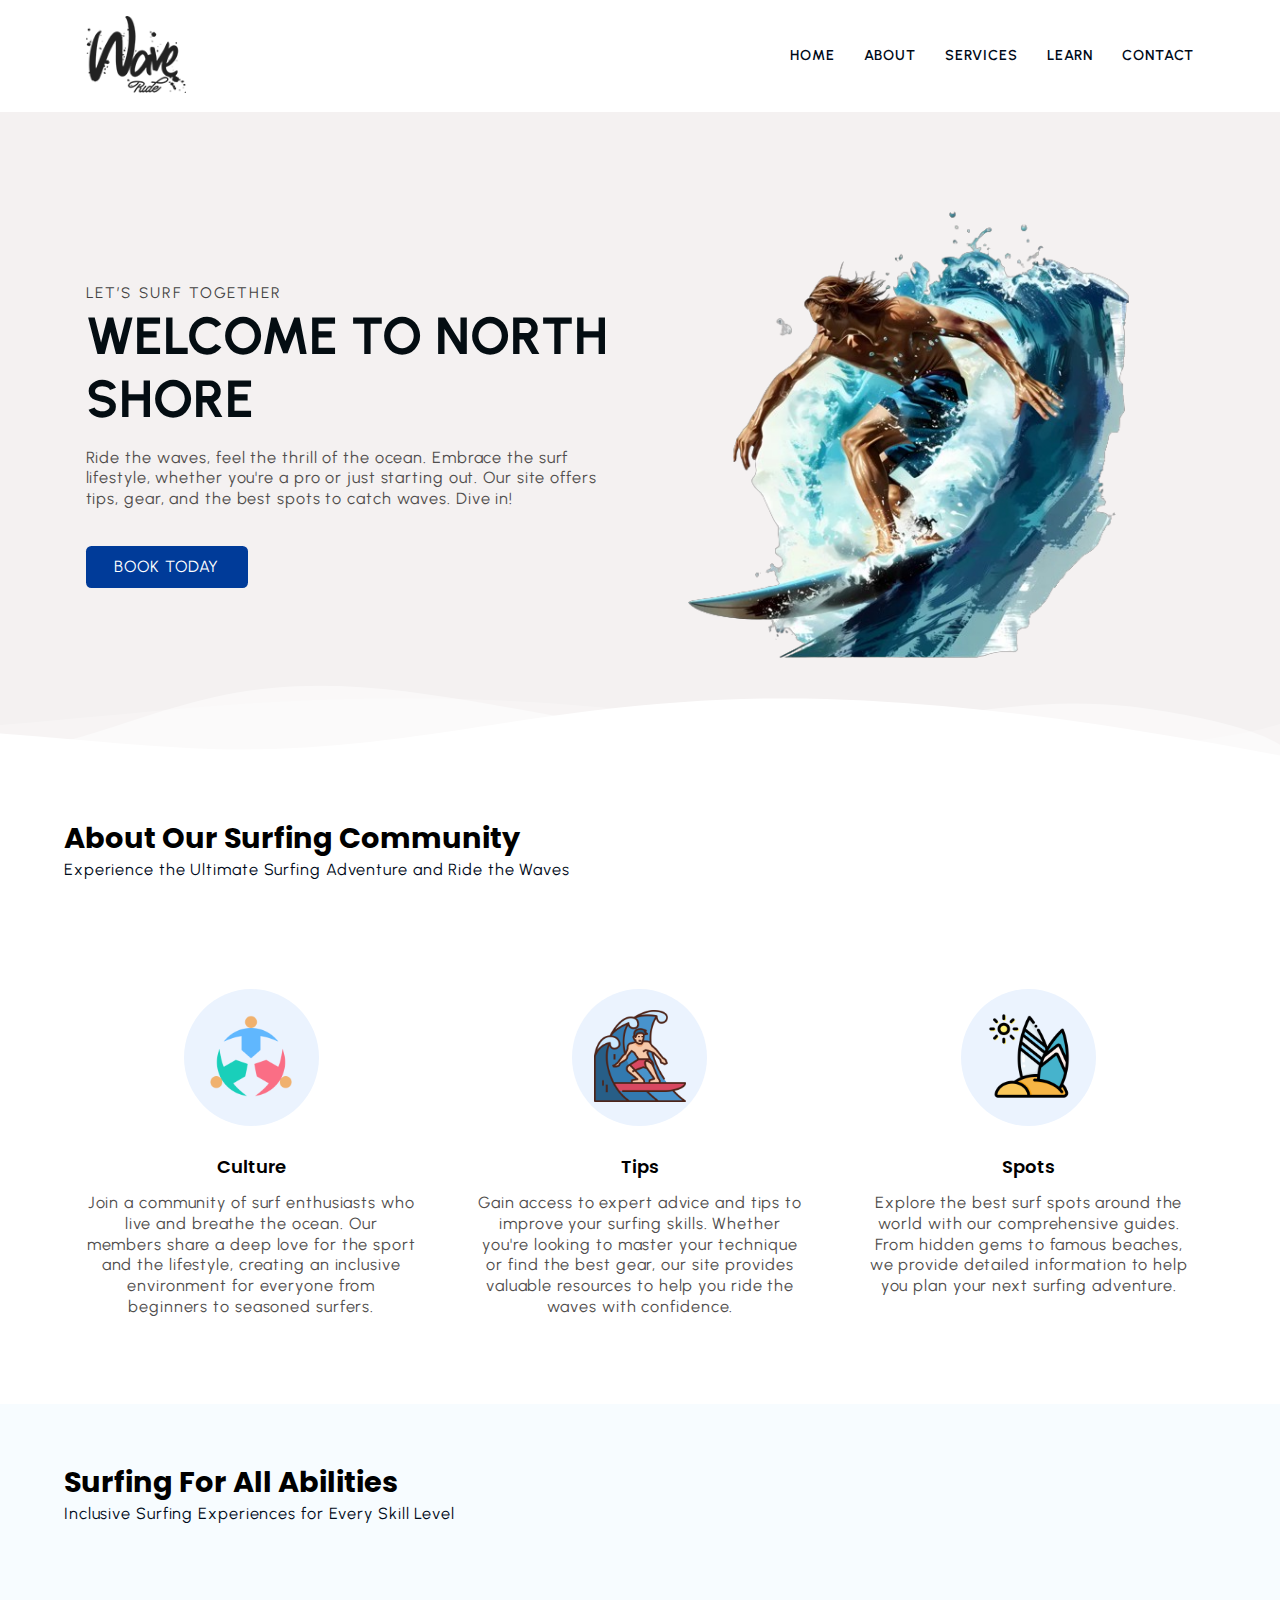
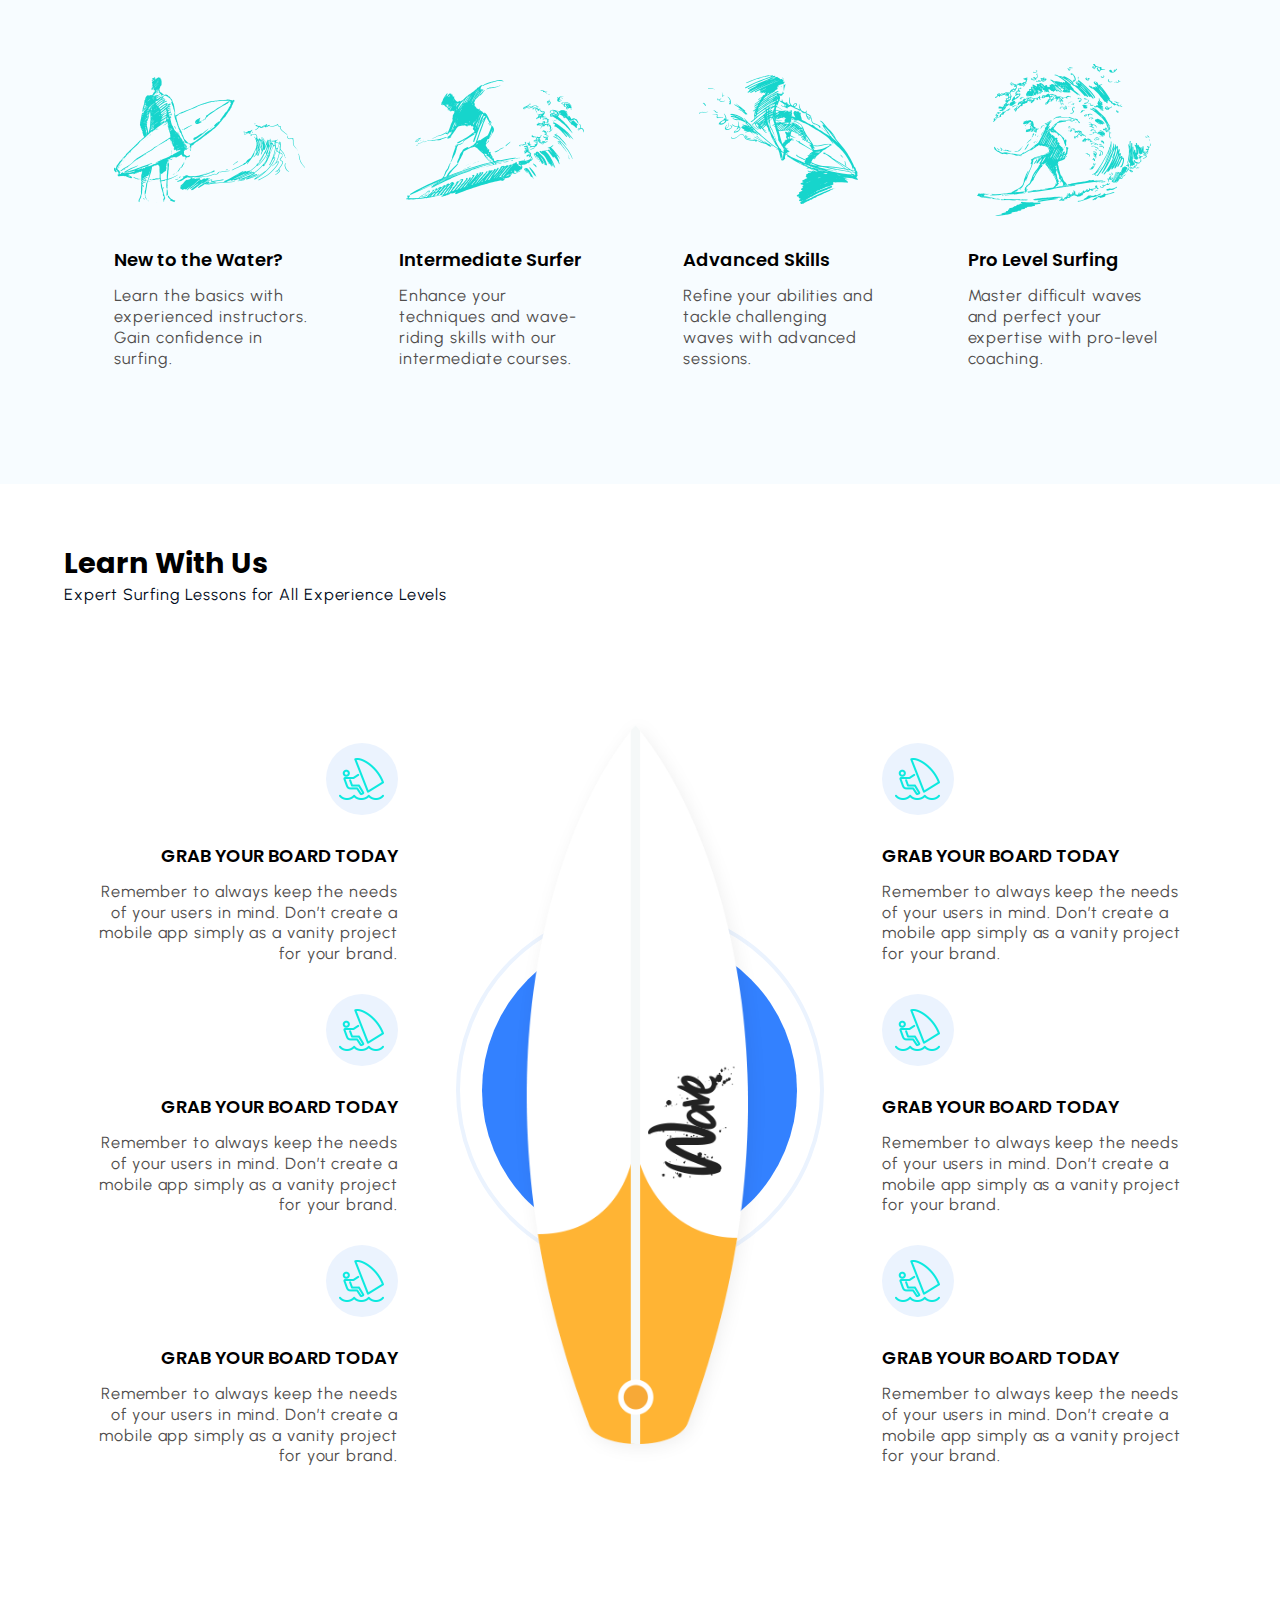
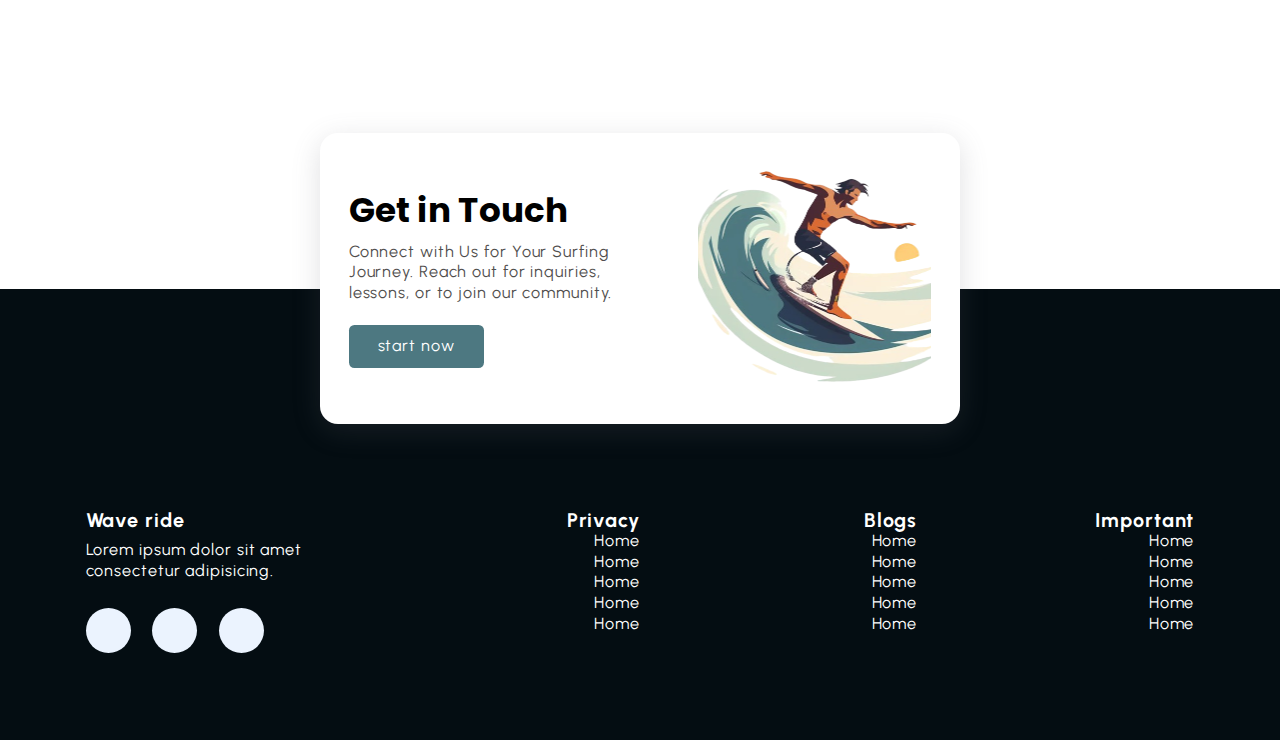
<file: Index.html>
<!DOCTYPE html>
<html lang="en">

<head>
    <meta charset="UTF-8">
    <meta name="viewport" content="width=device-width, initial-scale=1.0">
    <title>Wave Ride</title>
    <link rel="stylesheet" href="./Css/style.css">
    <link rel="stylesheet" href="https://cdnjs.cloudflare.com/ajax/libs/font-awesome/6.5.2/css/all.min.css"
        integrity="sha512-SnH5WK+bZxgPHs44uWIX+LLJAJ9/2PkPKZ5QiAj6Ta86w+fsb2TkcmfRyVX3pBnMFcV7oQPJkl9QevSCWr3W6A=="
        crossorigin="anonymous" referrerpolicy="no-referrer" />
</head>

<body>

    <!-- Start section -->

    <header class="section-navbar">
        <div class="container">
            <div class="navbar-brand">
                </a href="index.html">
                <img src="./Images/wave-logo-mobile.png" alt="wave ride logo" width="100px" height="auto">
                </a>
            </div>
            <nav class="navbar">
                <ul>
                    <li class="nav-item"><a href="/" class="nav-link"> Home</a></li>
                    <li class="nav-item"><a href="About.html" class="nav-link"> About</a></li>
                    <li class="nav-item"><a href="/" class="nav-link"> Services</a></li>
                    <li class="nav-item"><a href="/" class="nav-link"> Learn</a></li>
                    <li class="nav-item"><a href="/" class="nav-link"> Contact</a></li>
                </ul>
            </nav>
        </div>

    </header>

    <!-- End section -->





    <!-- ==================== Start Hero_Section ====================== -->
    <main>

        <div class="section-hero">
            <div class="container grid grid-two--cols">
                <div class="section-hero--content">
                    <p class="hero-subheading">LET’S SURF TOGETHER

                    </p>
                    <h1 class="hero-heading">
                        WELCOME TO NORTH SHORE
                    </h1>
                    <p class="hero-para">
                        Ride the waves, feel the thrill of the ocean. Embrace the surf lifestyle, whether you're a pro
                        or
                        just starting out. Our site offers tips, gear, and the best spots to catch waves. Dive in!
                    </p>
                    <div class="hero-btn">
                        <a href="/" class="btn btn-white">BOOK TODAY</a>
                    </div>
                </div>
                <div class="section-hero--image">
                    <figure><img src="./Images/hero5.png" alt="Two people with surf board"></figure>
                </div>

            </div>


        </div>

        <!-- ========== Start waves ========== -->
        <div class="custom-shape-divider-bottom-1720021813">
            <svg data-name="Layer 1" xmlns="http://www.w3.org/2000/svg" viewBox="0 0 1200 120"
                preserveAspectRatio="none">
                <path
                    d="M0,0V46.29c47.79,22.2,103.59,32.17,158,28,70.36-5.37,136.33-33.31,206.8-37.5C438.64,32.43,512.34,53.67,583,72.05c69.27,18,138.3,24.88,209.4,13.08,36.15-6,69.85-17.84,104.45-29.34C989.49,25,1113-14.29,1200,52.47V0Z"
                    opacity=".25" class="shape-fill"></path>
                <path
                    d="M0,0V15.81C13,36.92,27.64,56.86,47.69,72.05,99.41,111.27,165,111,224.58,91.58c31.15-10.15,60.09-26.07,89.67-39.8,40.92-19,84.73-46,130.83-49.67,36.26-2.85,70.9,9.42,98.6,31.56,31.77,25.39,62.32,62,103.63,73,40.44,10.79,81.35-6.69,119.13-24.28s75.16-39,116.92-43.05c59.73-5.85,113.28,22.88,168.9,38.84,30.2,8.66,59,6.17,87.09-7.5,22.43-10.89,48-26.93,60.65-49.24V0Z"
                    opacity=".5" class="shape-fill"></path>
                <path
                    d="M0,0V5.63C149.93,59,314.09,71.32,475.83,42.57c43-7.64,84.23-20.12,127.61-26.46,59-8.63,112.48,12.24,165.56,35.4C827.93,77.22,886,95.24,951.2,90c86.53-7,172.46-45.71,248.8-84.81V0Z"
                    class="shape-fill"></path>
            </svg>
        </div>
        <!-- ========== End waves ========== -->




    </main>
    <!-- ====================== End Hero_Section ========================== -->






    <!-- ========== Start About Section ========== -->

    <section class="section-about">
        <div class="container">
            <h2 class="section-common-heading">
                About Our Surfing Community
            </h2>
            <p class="section-common-subheading">
                Experience the Ultimate Surfing Adventure and Ride the Waves
            </p>


        </div>

        <div class="container grid grid-three--cols">
            <div class="about-div">
                <div class="icon"><img src="./Images/about_Section/community.png" alt=""></div>
                <h3 class="section-common--title">Culture</h3>
                <p>Join a community of surf enthusiasts who live and breathe the ocean. Our members share a deep love
                    for the sport and the lifestyle, creating an inclusive environment for everyone from beginners to
                    seasoned surfers.</p>
            </div>


            <div class="about-div">
                <div class="icon"><img src="./Images/about_Section/surfing.png" alt=""></div>
                <h3 class="section-common--title">Tips</h3>
                <p>Gain access to expert advice and tips to improve your surfing skills. Whether you're looking to
                    master your technique or find the best gear, our site provides valuable resources to help you ride
                    the waves with confidence.</p>
            </div>


            <div class="about-div">
                <div class="icon"><img src="./Images/about_Section/spots.png" alt=""></div>
                <h3 class="section-common--title">Spots</h3>
                <p>Explore the best surf spots around the world with our comprehensive guides. From hidden gems to
                    famous beaches, we provide detailed information to help you plan your next surfing adventure.</p>
            </div>

        </div>


    </section>

    <!-- ========== End About Section ========== -->





    <!-- ========== Start Services Section ========== -->
    <section class="section-services">
        <div class="container">
            <h2 class="section-common-heading">
                Surfing for All Abilities
            </h2>
            <p class="section-common-subheading">
                Inclusive Surfing Experiences for Every Skill Level
            </p>
        </div>

        <div class="container grid grid-four--cols">
            <div class="service-div">
                <div class="service-icon"><img src="./Images/services/1.png" alt=""></div>
                <h3 class="section-common--title">New to the Water?
                </h3>
                <p>Learn the basics with experienced instructors. Gain confidence in surfing.
                </p>
            </div>



            <div class="service-div">
                <div class="service-icon"><img src="./Images/services/2.png" alt=""></div>
                <h3 class="section-common--title">Intermediate Surfer
                </h3>
                <p>Enhance your techniques and wave-riding skills with our intermediate courses.
                </p>
            </div>


            <div class="service-div">
                <div class="service-icon"><img src="./Images/services/3.png" alt=""></div>
                <h3 class="section-common--title">Advanced Skills

                </h3>
                <p>Refine your abilities and tackle challenging waves with advanced sessions.
                </p>
            </div>

            <div class="service-div">
                <div class="service-icon"><img src="./Images/services/4.png" alt=""></div>
                <h3 class="section-common--title">Pro Level Surfing
                </h3>
                <p>Master difficult waves and perfect your expertise with pro-level coaching.
                </p>
            </div>



        </div>
    </section>
    <!-- ========== End Services Section ========== -->





    <!-- ========== Start Learn Section ========== -->

    <section class="section-learn">
        <div class="container">
            <h2 class="section-common-heading">
                Learn With Us
            </h2>
            <p class="section-common-subheading">
                Expert Surfing Lessons for All Experience Levels
            </p>
        </div>

        <div class="container grid grid-three--cols">

            <div class="learn-left--div text-align-right">
                <div class="learn-div">
                    <div class="learn-icon"><img src="./Images/Learn_section/1.png" alt=""></div>
                    <h3 class="section-common--title">GRAB YOUR BOARD TODAY
                    </h3>
                    <p>Remember to always keep the needs of your users in mind. Don’t create a mobile app simply as a
                        vanity project for your brand.
                    </p>
                </div>

                <div class="learn-div">
                    <div class="learn-icon"><img src="./Images/Learn_section/1.png" alt=""></div>
                    <h3 class="section-common--title">GRAB YOUR BOARD TODAY
                    </h3>
                    <p>Remember to always keep the needs of your users in mind. Don’t create a mobile app simply as a
                        vanity project for your brand.
                    </p>
                </div>

                <div class="learn-div">
                    <div class="learn-icon"><img src="./Images/Learn_section/1.png" alt=""></div>
                    <h3 class="section-common--title">GRAB YOUR BOARD TODAY
                    </h3>
                    <p>Remember to always keep the needs of your users in mind. Don’t create a mobile app simply as a
                        vanity project for your brand.
                    </p>
                </div>
            </div>

            <!-- !center part of the image -->

            <div class="learn-center--div">
                <figure>
                    <img src="Images/Learn_section/learn_main.png" alt="">
                </figure>
            </div>

            <!-- !Right side of the content -->

            <div class="learn-right--div text-align-left">
                <div class="learn-div">
                    <div class="learn-icon"><img src="./Images/Learn_section/1.png" alt=""></div>
                    <h3 class="section-common--title">GRAB YOUR BOARD TODAY
                    </h3>
                    <p>Remember to always keep the needs of your users in mind. Don’t create a mobile app simply as a
                        vanity project for your brand.
                    </p>
                </div>

                <div class="learn-div">
                    <div class="learn-icon"><img src="./Images/Learn_section/1.png" alt=""></div>
                    <h3 class="section-common--title">GRAB YOUR BOARD TODAY
                    </h3>
                    <p>Remember to always keep the needs of your users in mind. Don’t create a mobile app simply as a
                        vanity project for your brand.
                    </p>
                </div>

                <div class="learn-div">
                    <div class="learn-icon"><img src="./Images/Learn_section/1.png" alt=""></div>
                    <h3 class="section-common--title">GRAB YOUR BOARD TODAY
                    </h3>
                    <p>Remember to always keep the needs of your users in mind. Don’t create a mobile app simply as a
                        vanity project for your brand.
                    </p>
                </div>
            </div>










        </div>

    </section>

    <!-- ========== End Learn Section ========== -->



    <!-- ========== Start contact-home Section ========== -->

    <div class="section-contact-homepage" id="section-contact-homepage">
        <div class="container grid grid-two--cols">
            <div class="contact-content">
                <h2 class="contact-title">Get in Touch
                </h2>
                <p>Connect with Us for Your Surfing Journey. Reach out for inquiries, lessons, or to join our community.
                </p>
                <div class="btn">
                    <a href="#">
                        start now <i class="fa-solid fa-circle-arrow-right"></i>
                    </a>
                </div>
            </div>

            <div class="contact-image"><img src="Images/hero6.png" alt=""></div>
        </div>

    </div>

    <!-- ========== End contact-home Section ========== -->


    <!-- ========== Start footer Section ========== -->

    <footer>


        <div class="container grid grid-four--cols">


            <div class="footer-1--div">
                <div class="logo-brand">
                    <a href="Index.html" class="footer-subheading"> Wave ride </a>
                    <p>Lorem ipsum dolor sit amet consectetur adipisicing.</p>
                </div>

                <div class="social-footer--icons">
                    <a href="#">
                        <i class="fa-brands fa-linkedin-in"></i>
                    </a>

                    <a href="#">
                        <i class="fa-brands fa-x-twitter"></i>
                    </a>

                    <a href="#">
                        <i class="fa-brands fa-github"></i>
                    </a>
                </div>

            </div>


            <div class="footer-2--div">
                <p class="footer-subheading"> Privacy</p>
                <ul>
                    <li><a href="/" class="nav-link"> Home</a></li>
                    <li><a href="/" class="nav-link"> Home</a></li>
                    <li><a href="/" class="nav-link"> Home</a></li>
                    <li><a href="/" class="nav-link"> Home</a></li>
                    <li><a href="/" class="nav-link"> Home</a></li>
                </ul>


            </div>

            <div class="footer-3--div">
                <p class="footer-subheading"> Blogs </p>
                <ul>
                    <li><a href="/" class="nav-link"> Home</a></li>
                    <li><a href="/" class="nav-link"> Home</a></li>
                    <li><a href="/" class="nav-link"> Home</a></li>
                    <li><a href="/" class="nav-link"> Home</a></li>
                    <li><a href="/" class="nav-link"> Home</a></li>
                </ul>


            </div>

            <div class="footer-4--div">
                <p class="footer-subheading"> Important </p>
                <ul>
                    <li><a href="/" class="nav-link"> Home</a></li>
                    <li><a href="/" class="nav-link"> Home</a></li>
                    <li><a href="/" class="nav-link"> Home</a></li>
                    <li><a href="/" class="nav-link"> Home</a></li>
                    <li><a href="/" class="nav-link"> Home</a></li>
                </ul>


            </div>







        </div>



    </footer>

    <!-- ========== End footer Section ========== -->


</body>

</html>
</file>
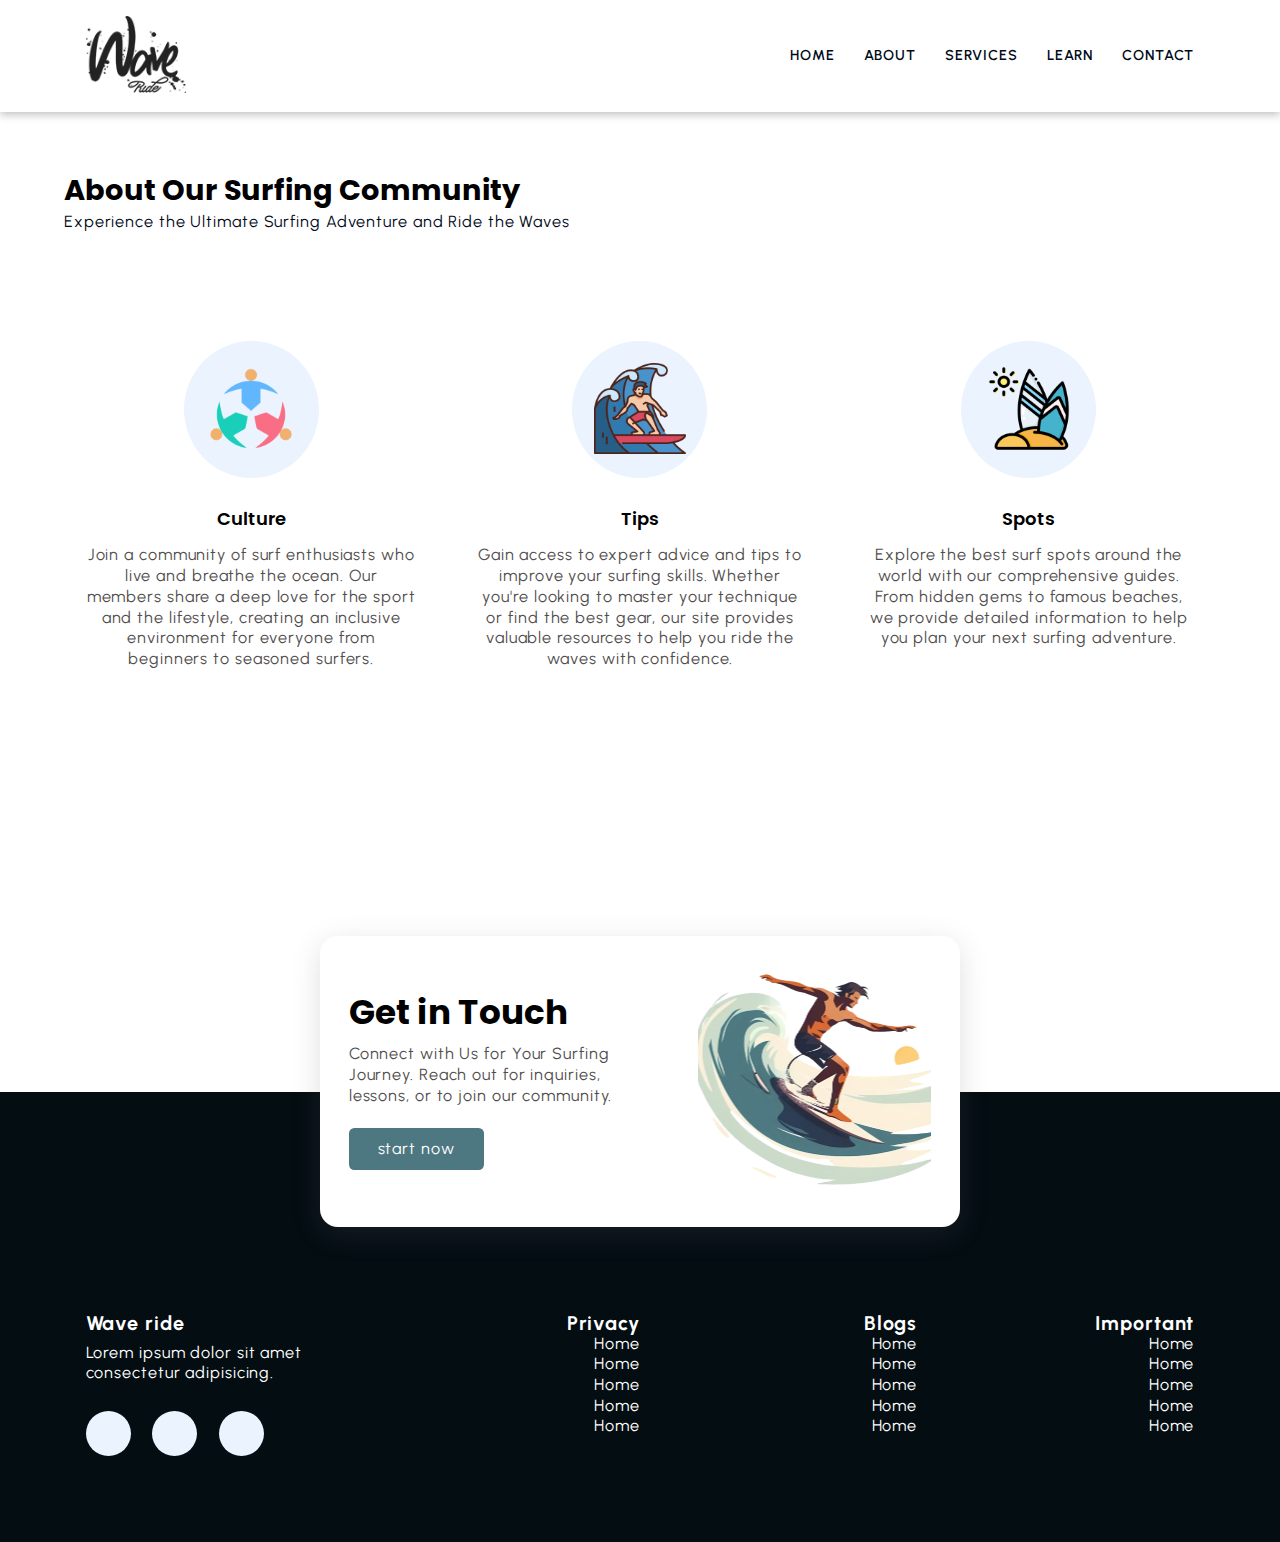
<file: About.html>
<!DOCTYPE html>
<html lang="en">

<head>
    <meta charset="UTF-8">
    <meta name="viewport" content="width=device-width, initial-scale=1.0">
    <title>Wave Ride</title>
    <link rel="stylesheet" href="./Css/style.css">
    <link rel="stylesheet" href="https://cdnjs.cloudflare.com/ajax/libs/font-awesome/6.5.2/css/all.min.css"
        integrity="sha512-SnH5WK+bZxgPHs44uWIX+LLJAJ9/2PkPKZ5QiAj6Ta86w+fsb2TkcmfRyVX3pBnMFcV7oQPJkl9QevSCWr3W6A=="
        crossorigin="anonymous" referrerpolicy="no-referrer" />
</head>

<body>

    <!-- Start section -->

    <header class="section-navbar">
        <div class="container">
            <div class="navbar-brand">
                </a href="index.html">
                <img src="./Images/wave-logo-mobile.png" alt="wave ride logo" width="100px" height="auto">
                </a>
            </div>
            <nav class="navbar">
                <ul>
                    <li class="nav-item"><a href="index.html" class="nav-link"> Home</a></li>
                    <li class="nav-item"><a href="About.html" class="nav-link"> About</a></li>
                    <li class="nav-item"><a href="Services.html" class="nav-link"> Services</a></li>
                    <li class="nav-item"><a href="Learn.html" class="nav-link"> Learn</a></li>
                    <li class="nav-item"><a href="Contact.html" class="nav-link"> Contact</a></li>
                </ul>
            </nav>
        </div>

    </header>

    <!-- ========== End Section ========== -->



    

    <!-- ========== Start About Section ========== -->

    <section class="section-about">
        <div class="container">
            <h2 class="section-common-heading">
                About Our Surfing Community
            </h2>
            <p class="section-common-subheading">
                Experience the Ultimate Surfing Adventure and Ride the Waves
            </p>


        </div>

        <div class="container grid grid-three--cols">
            <div class="about-div">
                <div class="icon"><img src="./Images/about_Section/community.png" alt=""></div>
                <h3 class="section-common--title">Culture</h3>
                <p>Join a community of surf enthusiasts who live and breathe the ocean. Our members share a deep love
                    for the sport and the lifestyle, creating an inclusive environment for everyone from beginners to
                    seasoned surfers.</p>
            </div>


            <div class="about-div">
                <div class="icon"><img src="./Images/about_Section/surfing.png" alt=""></div>
                <h3 class="section-common--title">Tips</h3>
                <p>Gain access to expert advice and tips to improve your surfing skills. Whether you're looking to
                    master your technique or find the best gear, our site provides valuable resources to help you ride
                    the waves with confidence.</p>
            </div>


            <div class="about-div">
                <div class="icon"><img src="./Images/about_Section/spots.png" alt=""></div>
                <h3 class="section-common--title">Spots</h3>
                <p>Explore the best surf spots around the world with our comprehensive guides. From hidden gems to
                    famous beaches, we provide detailed information to help you plan your next surfing adventure.</p>
            </div>

        </div>


    </section>

    <!-- ========== End About Section ========== -->



    <!-- ========== Start contact-home Section ========== -->

    <div class="section-contact-homepage" id="section-contact-homepage">
        <div class="container grid grid-two--cols">
            <div class="contact-content">
                <h2 class="contact-title">Get in Touch
                </h2>
                <p>Connect with Us for Your Surfing Journey. Reach out for inquiries, lessons, or to join our community.
                </p>
                <div class="btn">
                    <a href="#">
                        start now <i class="fa-solid fa-circle-arrow-right"></i>
                    </a>
                </div>
            </div>

            <div class="contact-image"><img src="Images/hero6.png" alt=""></div>
        </div>

    </div>

    <!-- ========== End contact-home Section ========== -->


    <!-- ========== Start footer Section ========== -->

    <footer>


        <div class="container grid grid-four--cols">


            <div class="footer-1--div">
                <div class="logo-brand">
                    <a href="Index.html" class="footer-subheading"> Wave ride </a>
                    <p>Lorem ipsum dolor sit amet consectetur adipisicing.</p>
                </div>

                <div class="social-footer--icons">
                    <a href="#">
                        <i class="fa-brands fa-linkedin-in"></i>
                    </a>

                    <a href="#">
                        <i class="fa-brands fa-x-twitter"></i>
                    </a>

                    <a href="#">
                        <i class="fa-brands fa-github"></i>
                    </a>
                </div>

            </div>


            <div class="footer-2--div">
                <p class="footer-subheading"> Privacy</p>
                <ul>
                    <li><a href="/" class="nav-link"> Home</a></li>
                    <li><a href="/" class="nav-link"> Home</a></li>
                    <li><a href="/" class="nav-link"> Home</a></li>
                    <li><a href="/" class="nav-link"> Home</a></li>
                    <li><a href="/" class="nav-link"> Home</a></li>
                </ul>


            </div>

            <div class="footer-3--div">
                <p class="footer-subheading"> Blogs </p>
                <ul>
                    <li><a href="/" class="nav-link"> Home</a></li>
                    <li><a href="/" class="nav-link"> Home</a></li>
                    <li><a href="/" class="nav-link"> Home</a></li>
                    <li><a href="/" class="nav-link"> Home</a></li>
                    <li><a href="/" class="nav-link"> Home</a></li>
                </ul>


            </div>

            <div class="footer-4--div">
                <p class="footer-subheading"> Important </p>
                <ul>
                    <li><a href="/" class="nav-link"> Home</a></li>
                    <li><a href="/" class="nav-link"> Home</a></li>
                    <li><a href="/" class="nav-link"> Home</a></li>
                    <li><a href="/" class="nav-link"> Home</a></li>
                    <li><a href="/" class="nav-link"> Home</a></li>
                </ul>


            </div>







        </div>



    </footer>

    <!-- ========== End footer Section ========== -->
    
    </body>
    </html>
</file>
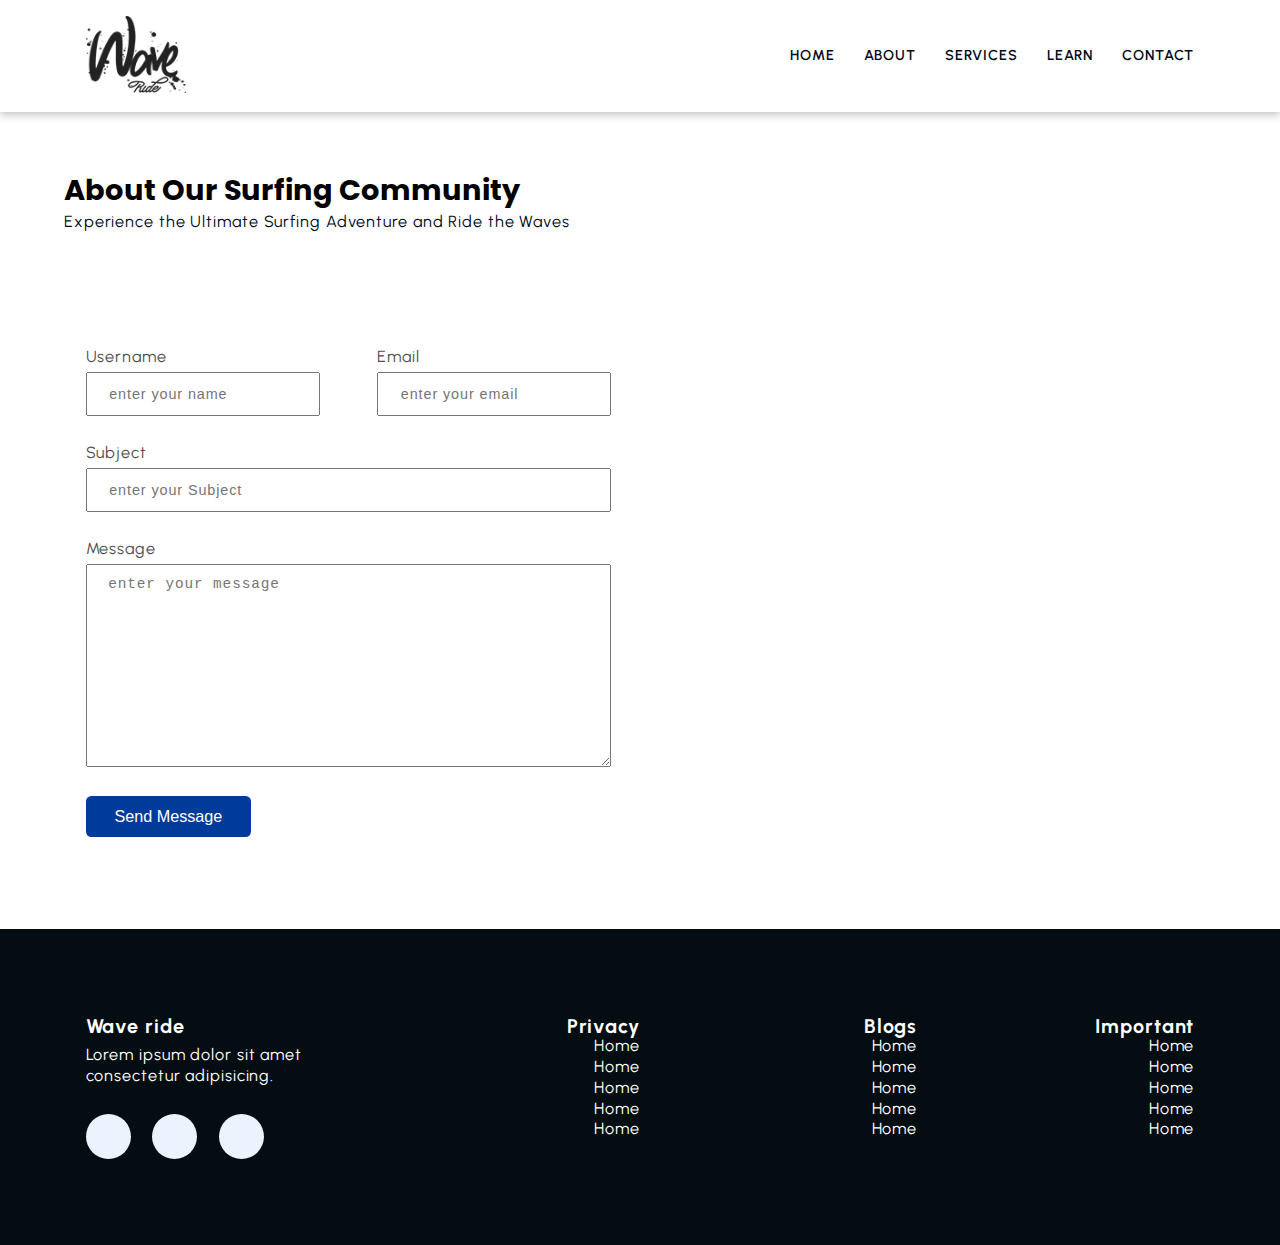
<file: Contact.html>
<!DOCTYPE html>
<html lang="en">

<head>
    <meta charset="UTF-8">
    <meta name="viewport" content="width=device-width, initial-scale=1.0">
    <title>Wave Ride</title>
    <link rel="stylesheet" href="./Css/style.css">
    <link rel="stylesheet" href="https://cdnjs.cloudflare.com/ajax/libs/font-awesome/6.5.2/css/all.min.css"
        integrity="sha512-SnH5WK+bZxgPHs44uWIX+LLJAJ9/2PkPKZ5QiAj6Ta86w+fsb2TkcmfRyVX3pBnMFcV7oQPJkl9QevSCWr3W6A=="
        crossorigin="anonymous" referrerpolicy="no-referrer" /> 
        <style>
            footer{
                padding-top: 0;
            }
        </style>
</head>

<body>

    <!-- Start section -->

    <header class="section-navbar">
        <div class="container">
            <div class="navbar-brand">
                </a href="index.html">
                <img src="./Images/wave-logo-mobile.png" alt="wave ride logo" width="100px" height="auto">
                </a>
            </div>
            <nav class="navbar">
                <ul>
                    <li class="nav-item"><a href="index.html" class="nav-link"> Home</a></li>
                    <li class="nav-item"><a href="About.html" class="nav-link"> About</a></li>
                    <li class="nav-item"><a href="Services.html" class="nav-link"> Services</a></li>
                    <li class="nav-item"><a href="Learn.html" class="nav-link"> Learn</a></li>
                    <li class="nav-item"><a href="Contact.html" class="nav-link"> Contact</a></li>
                </ul>
            </nav>
        </div>

    </header>

    <!-- ========== End Section ========== -->

    <div class="section-contact">
        <div class="container">
            <h2 class="section-common-heading">
                About Our Surfing Community
            </h2>
            <p class="section-common-subheading">
                Experience the Ultimate Surfing Adventure and Ride the Waves
            </p>
        </div>

        <div class="container grid grid-two--cols">
            <div class="contact-content">
                <form action="https://formspree.io/f/mzzpbqlp" method="POST">
                    <div class="grid grid-two--cols mb-3">
                        <div>
                            <label for="username">Username</label>
                            <input type="text" name="username" id="username" autocomplete="off" required
                                placeholder="enter your name">
                        </div>

                        <div>
                            <label for="email">Email</label>
                            <input type="email" name="email" id="email" autocomplete="off" required
                                placeholder="enter your email">
                        </div>
                    </div>

                    <div class="mb-3">
                        <label for="subject">Subject</label>
                        <input type="text" name="subject" id="subject" autocomplete="off" required
                            placeholder="enter your Subject">
                    </div>

                    <div class="mb-3">
                        <label for="message">Message</label>
                        <textarea type="text" name="message" id="message" rows="10" cols="30"
                            placeholder="enter your message"></textarea>
                    </div>
                    <div>
                        <button type="submit" class="btn btn-submit">Send message</button>
                    </div>

                </form>
            </div>
            <div class="contact-map">
                <iframe
                    src="https://www.google.com/maps/embed?pb=!1m18!1m12!1m3!1d896403.2863472652!2d76.43378101073607!3d28.642487039635807!2m3!1f0!2f0!3f0!3m2!1i1024!2i768!4f13.1!3m3!1m2!1s0x390cfd5b347eb62d%3A0x37205b715389640!2sDelhi!5e0!3m2!1sen!2sin!4v1720466942577!5m2!1sen!2sin"
                    width="100%" height="500" style="border:0;" allowfullscreen="" loading="lazy"
                    referrerpolicy="no-referrer-when-downgrade"></iframe>
            </div>

        </div>
    </div>





    <!-- ========== Start footer Section ========== -->

    <footer>


        <div class="container grid grid-four--cols">


            <div class="footer-1--div">
                <div class="logo-brand">
                    <a href="Index.html" class="footer-subheading"> Wave ride </a>
                    <p>Lorem ipsum dolor sit amet consectetur adipisicing.</p>
                </div>

                <div class="social-footer--icons">
                    <a href="#">
                        <i class="fa-brands fa-linkedin-in"></i>
                    </a>

                    <a href="#">
                        <i class="fa-brands fa-x-twitter"></i>
                    </a>

                    <a href="#">
                        <i class="fa-brands fa-github"></i>
                    </a>
                </div>

            </div>


            <div class="footer-2--div">
                <p class="footer-subheading"> Privacy</p>
                <ul>
                    <li><a href="/" class="nav-link"> Home</a></li>
                    <li><a href="/" class="nav-link"> Home</a></li>
                    <li><a href="/" class="nav-link"> Home</a></li>
                    <li><a href="/" class="nav-link"> Home</a></li>
                    <li><a href="/" class="nav-link"> Home</a></li>
                </ul>


            </div>

            <div class="footer-3--div">
                <p class="footer-subheading"> Blogs </p>
                <ul>
                    <li><a href="/" class="nav-link"> Home</a></li>
                    <li><a href="/" class="nav-link"> Home</a></li>
                    <li><a href="/" class="nav-link"> Home</a></li>
                    <li><a href="/" class="nav-link"> Home</a></li>
                    <li><a href="/" class="nav-link"> Home</a></li>
                </ul>


            </div>

            <div class="footer-4--div">
                <p class="footer-subheading"> Important </p>
                <ul>
                    <li><a href="/" class="nav-link"> Home</a></li>
                    <li><a href="/" class="nav-link"> Home</a></li>
                    <li><a href="/" class="nav-link"> Home</a></li>
                    <li><a href="/" class="nav-link"> Home</a></li>
                    <li><a href="/" class="nav-link"> Home</a></li>
                </ul>


            </div>







        </div>



    </footer>

    <!-- ========== End footer Section ========== -->

</body>

</html>
</file>
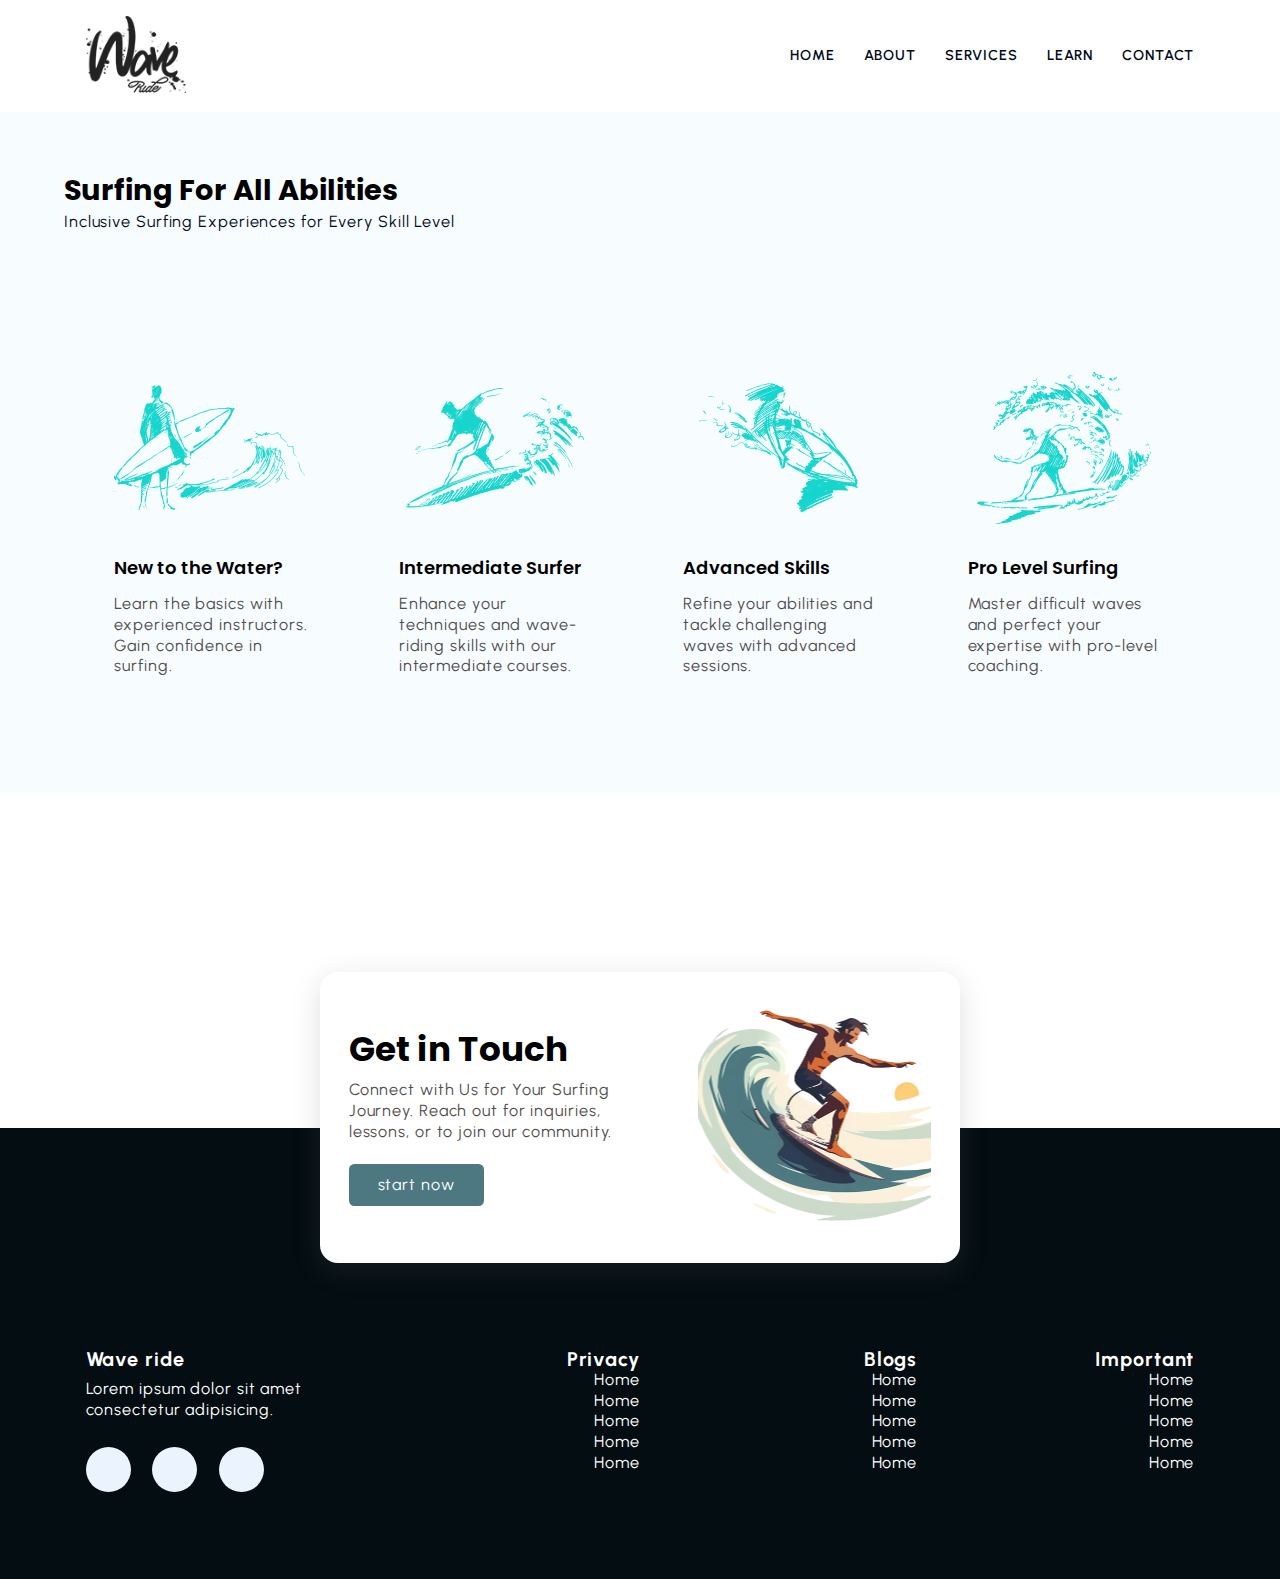
<file: Services.html>
<!DOCTYPE html>
<html lang="en">

<head>
    <meta charset="UTF-8">
    <meta name="viewport" content="width=device-width, initial-scale=1.0">
    <title>Wave Ride</title>
    <link rel="stylesheet" href="./Css/style.css">
    <link rel="stylesheet" href="https://cdnjs.cloudflare.com/ajax/libs/font-awesome/6.5.2/css/all.min.css"
        integrity="sha512-SnH5WK+bZxgPHs44uWIX+LLJAJ9/2PkPKZ5QiAj6Ta86w+fsb2TkcmfRyVX3pBnMFcV7oQPJkl9QevSCWr3W6A=="
        crossorigin="anonymous" referrerpolicy="no-referrer" />
</head>

<body>

    <!-- Start section -->

    <header class="section-navbar">
        <div class="container">
            <div class="navbar-brand">
                </a href="index.html">
                <img src="./Images/wave-logo-mobile.png" alt="wave ride logo" width="100px" height="auto">
                </a>
            </div>
            <nav class="navbar">
                <ul>
                    <li class="nav-item"><a href="index.html" class="nav-link"> Home</a></li>
                    <li class="nav-item"><a href="About.html" class="nav-link"> About</a></li>
                    <li class="nav-item"><a href="Services.html" class="nav-link"> Services</a></li>
                    <li class="nav-item"><a href="Learn.html" class="nav-link"> Learn</a></li>
                    <li class="nav-item"><a href="Contact.html" class="nav-link"> Contact</a></li>
                </ul>
            </nav>
        </div>

    </header>

    <!-- ========== End Section ========== -->



    
   <!-- ========== Start Services Section ========== -->
   <section class="section-services">
    <div class="container">
        <h2 class="section-common-heading">
            Surfing for All Abilities
        </h2>
        <p class="section-common-subheading">
            Inclusive Surfing Experiences for Every Skill Level
        </p>
    </div>

    <div class="container grid grid-four--cols">
        <div class="service-div">
            <div class="service-icon"><img src="./Images/services/1.png" alt=""></div>
            <h3 class="section-common--title">New to the Water?
            </h3>
            <p>Learn the basics with experienced instructors. Gain confidence in surfing.
            </p>
        </div>



        <div class="service-div">
            <div class="service-icon"><img src="./Images/services/2.png" alt=""></div>
            <h3 class="section-common--title">Intermediate Surfer
            </h3>
            <p>Enhance your techniques and wave-riding skills with our intermediate courses.
            </p>
        </div>


        <div class="service-div">
            <div class="service-icon"><img src="./Images/services/3.png" alt=""></div>
            <h3 class="section-common--title">Advanced Skills

            </h3>
            <p>Refine your abilities and tackle challenging waves with advanced sessions.
            </p>
        </div>

        <div class="service-div">
            <div class="service-icon"><img src="./Images/services/4.png" alt=""></div>
            <h3 class="section-common--title">Pro Level Surfing
            </h3>
            <p>Master difficult waves and perfect your expertise with pro-level coaching.
            </p>
        </div>



    </div>
</section>
<!-- ========== End Services Section ========== -->





    <!-- ========== Start contact-home Section ========== -->

    <div class="section-contact-homepage" id="section-contact-homepage">
        <div class="container grid grid-two--cols">
            <div class="contact-content">
                <h2 class="contact-title">Get in Touch
                </h2>
                <p>Connect with Us for Your Surfing Journey. Reach out for inquiries, lessons, or to join our community.
                </p>
                <div class="btn">
                    <a href="#">
                        start now <i class="fa-solid fa-circle-arrow-right"></i>
                    </a>
                </div>
            </div>

            <div class="contact-image"><img src="Images/hero6.png" alt=""></div>
        </div>

    </div>

    <!-- ========== End contact-home Section ========== -->


    <!-- ========== Start footer Section ========== -->

    <footer>


        <div class="container grid grid-four--cols">


            <div class="footer-1--div">
                <div class="logo-brand">
                    <a href="Index.html" class="footer-subheading"> Wave ride </a>
                    <p>Lorem ipsum dolor sit amet consectetur adipisicing.</p>
                </div>

                <div class="social-footer--icons">
                    <a href="#">
                        <i class="fa-brands fa-linkedin-in"></i>
                    </a>

                    <a href="#">
                        <i class="fa-brands fa-x-twitter"></i>
                    </a>

                    <a href="#">
                        <i class="fa-brands fa-github"></i>
                    </a>
                </div>

            </div>


            <div class="footer-2--div">
                <p class="footer-subheading"> Privacy</p>
                <ul>
                    <li><a href="/" class="nav-link"> Home</a></li>
                    <li><a href="/" class="nav-link"> Home</a></li>
                    <li><a href="/" class="nav-link"> Home</a></li>
                    <li><a href="/" class="nav-link"> Home</a></li>
                    <li><a href="/" class="nav-link"> Home</a></li>
                </ul>


            </div>

            <div class="footer-3--div">
                <p class="footer-subheading"> Blogs </p>
                <ul>
                    <li><a href="/" class="nav-link"> Home</a></li>
                    <li><a href="/" class="nav-link"> Home</a></li>
                    <li><a href="/" class="nav-link"> Home</a></li>
                    <li><a href="/" class="nav-link"> Home</a></li>
                    <li><a href="/" class="nav-link"> Home</a></li>
                </ul>


            </div>

            <div class="footer-4--div">
                <p class="footer-subheading"> Important </p>
                <ul>
                    <li><a href="/" class="nav-link"> Home</a></li>
                    <li><a href="/" class="nav-link"> Home</a></li>
                    <li><a href="/" class="nav-link"> Home</a></li>
                    <li><a href="/" class="nav-link"> Home</a></li>
                    <li><a href="/" class="nav-link"> Home</a></li>
                </ul>


            </div>







        </div>



    </footer>

    <!-- ========== End footer Section ========== -->
    
    </body>
    </html>
</file>
<file: Css/style.css>
@import url('https://fonts.googleapis.com/css2?family=Nunito:ital,wght@0,200..1000;1,200..1000&family=Urbanist:ital,wght@0,100..900;1,100..900&display=swap');
@import url('https://fonts.googleapis.com/css2?family=Nunito:ital,wght@0,200..1000;1,200..1000&family=Poppins:ital,wght@0,300;0,400;0,500;0,600;0,700;0,800;0,900;1,300;1,400;1,500;1,600;1,700;1,800;1,900&family=Urbanist:ital,wght@0,100..900;1,100..900&display=swap');


/* base rule */

* {
    margin: 0;
    padding: 0;
    box-sizing: border-box;
}

html {
    font-size: 62.5%;
    /* 1rem = 10px */
}

h1,
h2,
h3,
h4,
h5,
h6 {
    font-family: "Poppins", sans-serif;
}


p,
li,
a,
label {

    font-family: "Urbanist", sans-serif;
    font-size: 1.8rem;
    letter-spacing: 0.1rem;
    font-weight: 400;
    color: var(--para-color);
    line-height: 2.3rem;

}

a {
    text-decoration: none;
}

li {
    list-style-type: none;
}




/* theme */
:root {
    --main-color: #55c6ee;
    --supporting-color: #ebf3fe;
    --font-color: #424242;
    /* --bg-color: #ffffff; */
    --bg-color: #f7fcff;
    --heading-color: #000a19;
    --hero-heading-color: #003b99;
    --white-color: #ffffff;
    --para-color: #504e4d;
    --bnt-hover-bg-color: #1050b7;
    --btn-box-shadow: rgba(100, 100, 111, 0.2) 0px 7px 29px 0px;
    --footer-bg-color: #040d12;
}




/* layout */

.container {
    max-width: 128rem;
    margin: 0 auto;
    padding: 9.6rem 2.4rem;
}

.section-learn .container:first-child {
    padding: 6.4rem 0 2.4rem 0;
}

.section-about .container:first-child,
.section-services .container:first-child,
.section-contact .container:first-child {
    padding: 6.4rem 0 2.4rem 0;
}

.grid {
    display: grid;
}

.grid-two--cols {
    grid-template-columns: repeat(2, 1fr);
}

.grid-three--cols {
    grid-template-columns: repeat(3, 1fr);
}

.grid-four--cols {
    grid-template-columns: repeat(4, 1fr);
}



/* module-reusable */

.btn {
    padding: 1.2rem 3.2rem;
    background-color: var(--hero-heading-color);
    display: inline-block;
    color: var(--white-color);
    border-radius: .6rem;
}


.section-common-heading {
    font-size: 3.2rem;
    font-weight: 700;
    text-transform: capitalize;
}

.section-common-subheading {
    color: var(--heading-color);
}

.section-common--title {
    font-size: 2rem;
    margin: 3rem 0 1.5rem 0;
    font-weight: 600;
}


/* states */

.btn:hover {
    background-color: var(--bnt-hover-bg-color);
    cursor: pointer;
    box-shadow: var(--btn-box-shadow);
}















/* ---------navbar section------- */

.section-navbar {
    width: 100%;
    box-shadow: rgba(0, 0, 0, 0.24) 0px 3px 8px;
}

.section-navbar .container {
    display: flex;
    justify-content: space-between;
    align-items: center;
    padding: 1.8rem 2.4rem;
}

.section-navbar .navbar ul {
    display: flex;
    gap: 3.2rem;


    & li a {
        color: var(--heading-color);
        text-transform: uppercase;
        font-weight: 600;
        display: inline-block;
        font-size: 1.6rem;
        position: relative;

        &::after {
            content: "";
            position: absolute;
            bottom: -.3rem;
            left: 0;
            width: 0%;
            border-bottom: .2rem solid var(--main-color);
            transition: all linear 0.3s;
        }
    }


    & li a:hover:after {
        width: 100%;
    }
}


/* ---------End navbar section------- */







/***** Hero-Section *****/

main {
    background-image: linear-gradient(to top right,
            #f4f1f1,
            #f4f1f1,
            #f4f1f1,
            #f4f1f1,
            #f4f1f1);

    position: relative;
}


.section-hero .grid {
    align-items: center;
    gap: 6.4rem;

    & .hero-subheading {
        text-transform: uppercase;
        letter-spacing: 0.2rem;
        font-size: 1.7rem;
        word-spacing: .2rem;
        color: var(--font-color);
    }

    & .hero-heading {
        font-size: 5.8rem;
        /* line-height: 5.5rem; */
        font-family: "Urbanist", sans-serif;
        color: var(--footer-bg-color);
        font-weight: 700;
    }

    & .hero-para {
        color: var(--para-color);
        margin: 2rem 0 4rem 0;
    }
}

.section-hero--image img {
    width: 100%;
    height: auto;
}

/***** waves *****/

.custom-shape-divider-bottom-1720021813 {
    position: absolute;
    bottom: 0;
    left: 0;
    width: 100%;
    overflow: hidden;
    line-height: 0;
    transform: rotate(180deg);
}

.custom-shape-divider-bottom-1720021813 svg {
    position: relative;
    display: block;
    width: calc(171% + 1.3px);
    height: 80px;
    transform: rotateY(180deg);
}

.custom-shape-divider-bottom-1720021813 .shape-fill {
    fill: #FFFFFF;
}

/***** End waves *****/




/***** End Hero-Section *****/





/***** About Section *****/

.section-about .about-div {
    text-align: center;
}

.section-about .grid {
    gap: 6.4rem;
}

.section-about .icon {
    background-color: var(--supporting-color);
    width: 15rem;
    height: auto;
    border-radius: 50%;
    margin: 0 auto;

}

.section-about img {
    padding: 2.4rem;
    width: 15rem;
    height: auto;
    transition: all linear 0.3s;
}

.about-div .icon>img:hover {
    rotate: 360deg;
}

/***** End About Section *****/






/***** services Section *****/

.section-services {
    background-color: var(--bg-color);
}

.section-services .service-div {
    /* text-align: center; */
    padding: 3.2rem;
    transition: box-shadow linear .3s;
    border-radius: 10px;
}


.section-services .grid {
    gap: 3.2rem;
}


.section-services .service-div:hover {
    box-shadow: var(--btn-box-shadow)
}

/***** End services Section *****/






/***** Learn Section *****/

.section-learn .grid {

    gap: 9.6rem;
}

.learn-left--div {}

.learn-div {
    margin-top: 3.2rem;
}

.section-learn .text-align-right .learn-div {
    display: flex;
    flex-direction: column;
    justify-content: start;
    align-items: end;
    text-align: right;
}

.learn-icon {
    width: 8rem;
    aspect-ratio: 1;
    background-color: var(--supporting-color);
    display: grid;
    place-items: center;
    border-radius: 50%;
}

.learn-center--div,
.learn-center--div figure {
    display: flex;
    justify-content: center;
    align-items: center;
}

.learn-center--div figure {
    position: relative;
}

.learn-center--div figure img {}

.learn-center--div figure::before,
.learn-center--div figure::after {
    position: absolute;
    content: "";
    width: 35rem;
    height: 35rem;
    border-radius: 50%;
    /* z-index: 0; */
    background-color: #3381ff;
    z-index: -1;

}

.learn-center--div figure::after {
    z-index: -2;
    width: 40rem;
    height: 40rem;
    background: transparent;
    border: 0.5rem solid var(--supporting-color);
}

.learn-center--div figure::before {
    animation: circle 5s linear infinite;
}

.learn-center--div img {
    width: 90%;
    height: auto;
}

@keyframes circle {
    0% {
        background-color: #b3d0ff;
    }

    25% {
        background-color: #80b1ff;
    }

    50% {
        background-color: #4d91ff;
    }

    75% {
        background-color: #99c0ff;
    }

    100% {
        background-color: #3381ff;
    }

}

/***** End Learn Section *****/



/***** contact-home Section *****/



.section-contact-homepage {
    width: 50%;
    min-height: 30rem;
    margin: 0 auto;
    box-shadow: var(--btn-box-shadow);
    margin-bottom: 5rem;
    border-radius: 02rem;
    padding: 0 3.2rem;
    position: relative;
    bottom: -20rem;
    background-color: var(--white-color);

    & .grid {
        align-items: center;
    }
}

.section-contact-homepage .container {
    padding: 3.2rem 0;
    margin: auto;
}

.contact-title {
    font-size: 3.8rem;
    line-height: 1.2;
}

.contact-content p {
    margin: 1.2rem 0 2.4rem 0;
}

.contact-image {
    display: flex;
    justify-content: end;
}

.section-contact-homepage img {
    width: 80%;
    height: auto;
    aspect-ratio: 2/2;
    object-fit: cover;
}


.section-contact-homepage a {
    color: var(--white-color);
}

.section-contact-homepage .btn {
    background-color: #4d7881;
}

/* .section-contact-homepage .btn .fa-solid{
    color: #fece79;
    background-color: var(--);
} */
.section-contact-homepage .btn:hover {
    background-color: #2e3e57;
}


/***** End contact-home Section *****/








/***** footer Section *****/
footer {
    background-color: var(--footer-bg-color);
    padding-top: 15rem;
}

footer .grid {
    text-align: right;
}

footer * {
    color: var(--white-color);
}


.footer-subheading {
    font-size: 2.2rem;
    font-weight: 700;
}

.footer-1--div p {
    margin: 1rem 0 3rem 0;
}


.footer-1--div {
    text-align: left;

    & .social-footer--icons {
        display: flex;
        gap: 2.4rem;



        & .fa-brands {
            width: 5rem;
            aspect-ratio: 1;
            background-color: var(--supporting-color);
            color: var(--bnt-hover-bg-color);
            border-radius: 50%;
            display: flex;
            justify-content: center;
            align-items: center;
            transition: all 0.3s linear;

            &:hover {
                color: var(--supporting-color);
                background-color: var(--bnt-hover-bg-color);
                rotate: 360deg;
            }
        }
    }
}

/***** End footer Section *****/






/***** learn page Section *****/

.section-learn-blogs {

    & .grid {
        gap: 6.4rem;
    }

    & .learn {
        box-shadow: var(--btn-box-shadow);
        transition: scale 0.3s linear;

        &:hover {
            scale: 1.1;
        }

        & .learn-content {
            padding: 1.4rem 2.4rem 2.4rem;
        }
    }

    background-color: var(--bg-color);

    & img {
        width: 100%;
        aspect-ratio: 4/3;
        object-fit: cover;
        height: auto;
    }

    & .learn-date {
        display: flex;
        justify-content: space-between;
        margin-top: 1.6rem;
        font-size: 1.4rem;

        & .fa-solid {
            width: 3rem;
            aspect-ratio: 1;
            background-color: var(--bg-color);
            color: var(--bnt-hover-bg-color);
            border-radius: 50%;
            padding: 0;
        }
    }

    & .section-common--title {
        margin-top: 0.8rem;
        /* font-size: 1.9rem; */
    }
}


/***** End learn page Section *****/


/***** contact page Section *****/

.section-contact {
    & .grid {
        align-items: center;
        gap: 6.4rem;
    }
}

.mb-3 {
    margin-bottom: 3rem;
}

label {
    display: block;
    text-transform: capitalize;
    margin-bottom: 0.5rem;
}

input,
textarea {
    width: 100%;
    padding: 1.2rem 2.4rem;
    font-size: 1.7rem;
    letter-spacing: 0.1rem;
}

::placeholder {
    font-size: 1.6rem;
    letter-spacing: 0.1rem;
}

input:focus-visible {
    outline: 1px solid var(--main-color);
}

textarea:focus-visible {
    outline: 1px solid var(--main-color);
}


.contact-content .grid {
    gap: 6.4rem;
}




.btn-submit {
    border: none;
    font-size: 1.8rem;
    text-transform: capitalize;
}





/***** End contact page Section *****/









/***** media queries *****/
@media (width <= 1380px) {

    html{
        font-size: 56.25%;
    }

    .section-hero img{
        width: 90%;
    }
    
}




/***** End media queries *****/
</file>
